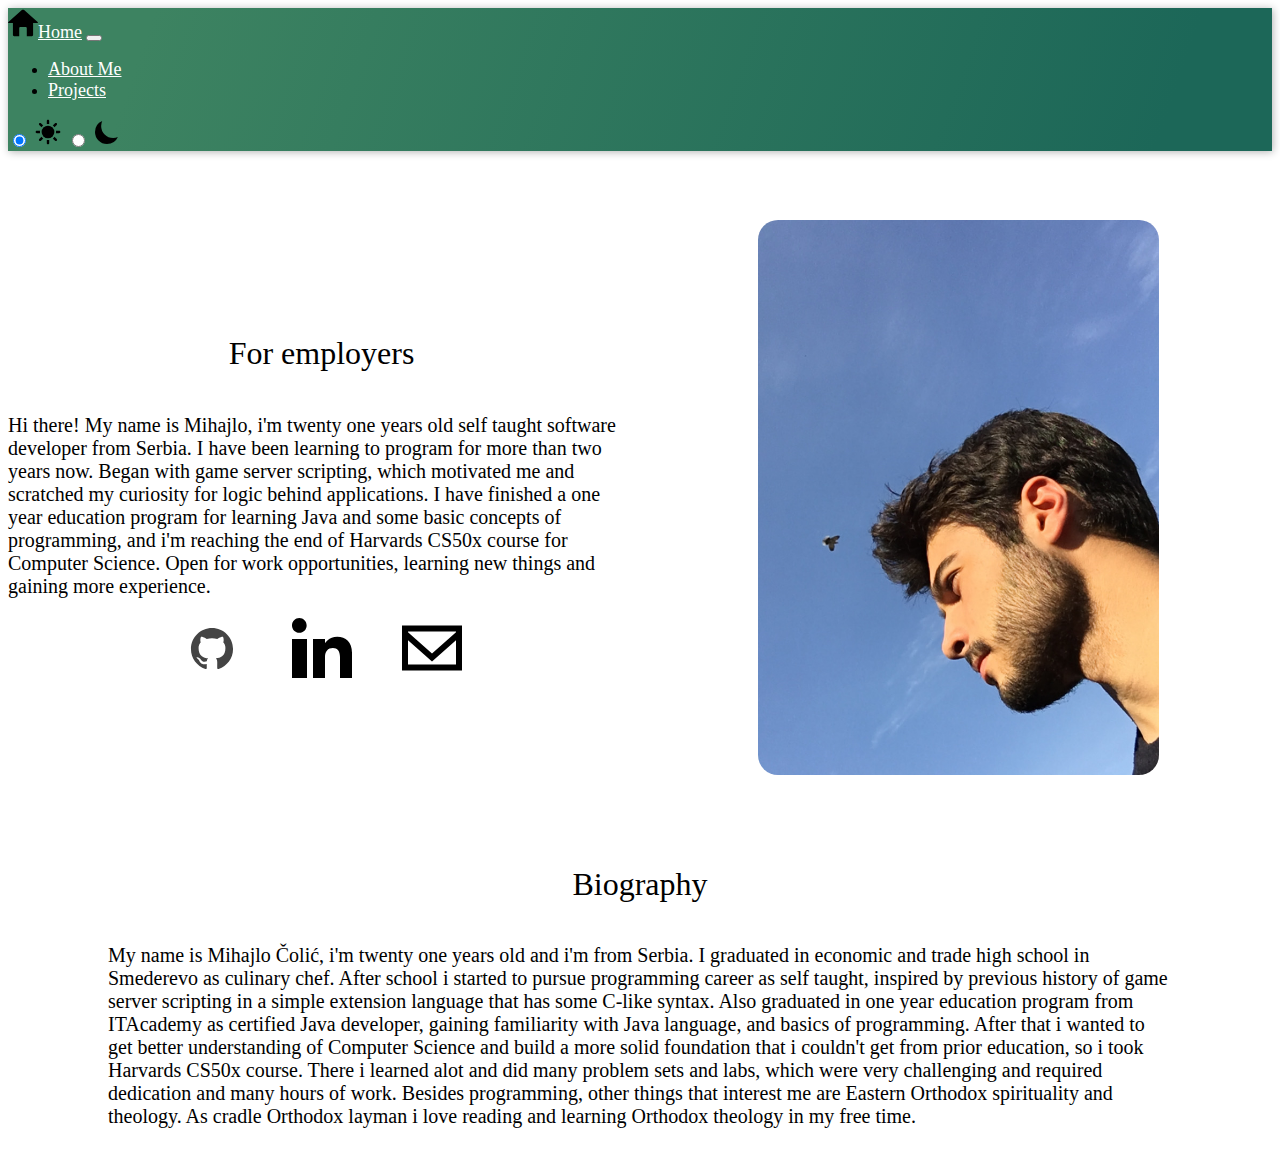
<file: index.html>
<!DOCTYPE html>
<html lang="en">
  <head>
    <link href="https://cdn.jsdelivr.net/npm/bootstrap@5.2.3/dist/css/bootstrap.min.css" rel="stylesheet" integrity="sha384-rbsA2VBKQhggwzxH7pPCaAqO46MgnOM80zW1RWuH61DGLwZJEdK2Kadq2F9CUG65" crossorigin="anonymous">
    <script src="https://cdn.jsdelivr.net/npm/bootstrap@5.2.3/dist/js/bootstrap.bundle.min.js" integrity="sha384-kenU1KFdBIe4zVF0s0G1M5b4hcpxyD9F7jL+jjXkk+Q2h455rYXK/7HAuoJl+0I4" crossorigin="anonymous"></script>
    <link href="css/index.css" rel="stylesheet">
    <title>About Me</title>
    <meta name="viewport" content="width=device-width, initial-scale=1">
  </head>
  <body>
    <div class="header">
      <nav class="navbar navbar-expand-lg">
          <div class="container-fluid">
            <a class="navbar-brand" href="home.html"><img src="./images/home.svg" alt="home-icon">Home</a>
            <button class="navbar-toggler" type="button" data-bs-toggle="collapse" data-bs-target="#navbarNav" aria-controls="navbarNav" aria-expanded="false" aria-label="Toggle navigation">
              <span class="navbar-toggler-icon"></span>
            </button>
            <div class="collapse navbar-collapse justify-content-center" id="navbarNav">
              <ul class="navbar-nav">
                <li class="nav-item">
                  <a class="nav-link active" aria-current="page" href="index.html">About Me</a>
                </li>
                <li class="nav-item">
                  <a class="nav-link" href="html/projects.html">Projects</a>
                </li>
                <!--<li class="nav-item">
                  <a class="nav-link" href="html/contact.html">Contact</a>
                </li>-->
              </ul>
            </div>
          </div>
          <div class="btn-group btn-group-sm" role="group" aria-label="Basic toggle button group" id="color-mode">
            <input type="radio" class="btn-check" name="btnradio" id="btn-light">
            <label class="btn btn-outline-light" for="btn-light" id="label-for-light"><img src="images/sun.svg" id="sun-icon" alt="sun-icon"></label>
            <input type="radio" class="btn-check" name="btnradio" id="btn-dark">
            <label class="btn btn-outline-light" for="btn-dark" id="label-for-dark"><img src="images/moon.svg" id="moon-icon" alt="moon-icon"></label>
          </div>
        </nav>
      </div>
      <main>
        <div class="container">
          <div class="for-employers">
            <h1>For employers</h1>
            <p>
              Hi there! My name is Mihajlo, i'm twenty one years old self taught software developer from Serbia.
              I have been learning to program for more than two years now.
              Began with game server scripting, which motivated me and scratched my curiosity for logic behind applications.
              I have finished a one year education program for learning Java and some basic concepts of programming, and i'm reaching the end of Harvards CS50x course for Computer Science.
              Open for work opportunities, learning new things and gaining more experience.
            </p>
            <div class="links">
              <a href="https://github.com/mihajlocolic" target="_blank" id="github-icon-link"><img id="github-icon" src="images/github-icon.svg"  alt="github-icon" height="60" width="60"></a>
              <a href="https://www.linkedin.com/in/%D0%BC%D0%B8%D1%85%D0%B0%D1%98%D0%BB%D0%BE-%D1%87%D0%BE%D0%BB%D0%B8%D1%9B-00519a225/" target="_blank" id="linkedin-icon-link"><img id="linkedin-icon" src="images/linkedin.svg"  alt="linkedin-icon" height="60" width="60"></a>
              <a href="mailto:colicmihajlo@gmail.com" target="_blank" id="email-icon-link"><img id="email-icon" src="images/email.svg" alt="email-icon" height="60" width="60"></a>
            </div>
          </div>
          <div class="my-image">
            <img class="my-picture img-fluid" src="images/me.png" alt="your-picture" id="your-photo">
          </div>


        </div>
      <div class="container-2">
        <div class="biography">
          <h1>Biography</h1>
          <p>
            My name is Mihajlo Čolić, i'm twenty one years old and i'm from Serbia. I graduated in economic and trade high school in Smederevo as culinary chef.
            After school i started to pursue programming career as self taught, inspired by previous history of game server scripting in a simple extension language that has some C-like syntax.
            Also graduated in one year education program from ITAcademy as certified Java developer, gaining familiarity with Java language, and basics of programming.
            After that i wanted to get better understanding of Computer Science and build a more solid foundation that i couldn't get from prior education, so i took Harvards CS50x course.
            There i learned alot and did many problem sets and labs, which were very challenging and required dedication and many hours of work.
            Besides programming, other things that interest me are Eastern Orthodox spirituality and theology. As cradle Orthodox layman i love reading and learning Orthodox theology in my free time.
          </p>
        </div>
      </div>
      </main>
      <script src="js/index.js"></script>
  </body>
</html>
</file>
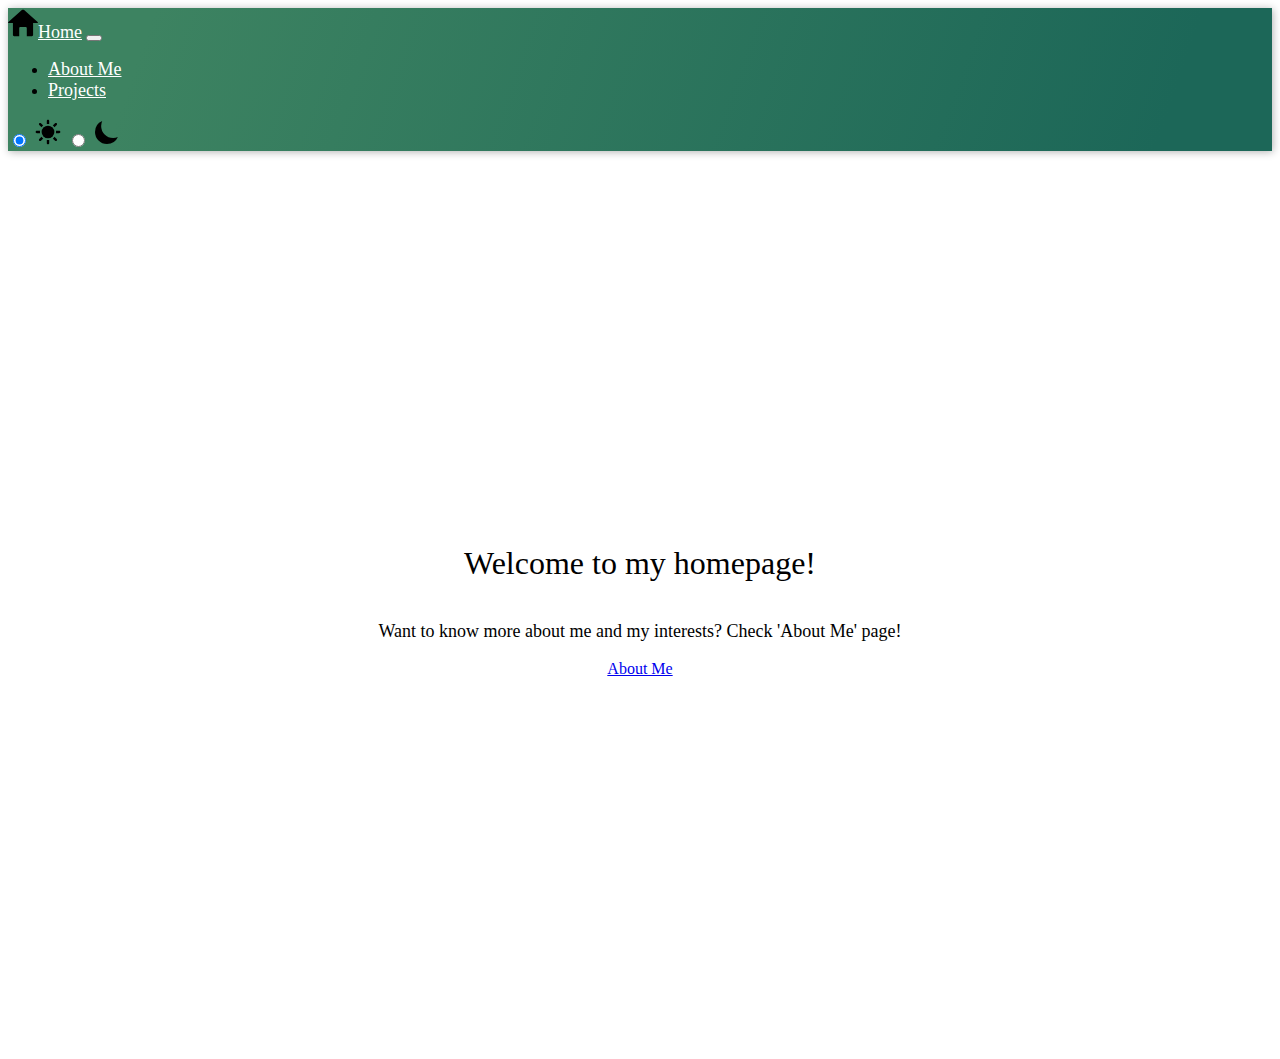
<file: home.html>
<!DOCTYPE html>
<html lang="en">
    <head>
        <title>Home</title>
        <link href="https://cdn.jsdelivr.net/npm/bootstrap@5.2.3/dist/css/bootstrap.min.css" rel="stylesheet" integrity="sha384-rbsA2VBKQhggwzxH7pPCaAqO46MgnOM80zW1RWuH61DGLwZJEdK2Kadq2F9CUG65" crossorigin="anonymous">
        <script src="https://cdn.jsdelivr.net/npm/bootstrap@5.2.3/dist/js/bootstrap.bundle.min.js" integrity="sha384-kenU1KFdBIe4zVF0s0G1M5b4hcpxyD9F7jL+jjXkk+Q2h455rYXK/7HAuoJl+0I4" crossorigin="anonymous"></script>
        <link href="css/home.css" rel="stylesheet">
        <meta name="viewport" content="width=device-width, initial-scale=1">
    </head>
    <body>
        <div class="header">
            <nav class="navbar navbar-expand-lg">
                <div class="container-fluid">
                  <a class="navbar-brand" href="home.html"><img src="images/home.svg" alt="home-icon" width="30" height="30">Home</a>
                  <button class="navbar-toggler" type="button" data-bs-toggle="collapse" data-bs-target="#navbarNav" aria-controls="navbarNav" aria-expanded="false" aria-label="Toggle navigation">
                    <span class="navbar-toggler-icon"></span>
                  </button>
                  <div class="collapse navbar-collapse justify-content-center" id="navbarNav">
                    <ul class="navbar-nav">
                      <li class="nav-item">
                        <a class="nav-link" aria-current="page" href="index.html">About Me</a>
                      </li>
                      <li class="nav-item">
                        <a class="nav-link" href="html/projects.html">Projects</a>
                      </li>
                      <!--<li class="nav-item">
                  <a class="nav-link" href="html/contact.html">Contact</a>
                </li>-->
                    </ul>
                  </div>
                </div>
                <div class="btn-group btn-group-sm" role="group" aria-label="Basic toggle button group" id="color-mode">
                  <input type="radio" class="btn-check" name="btnradio" id="btn-light">
                  <label class="btn btn-outline-light" for="btn-light" id="label-for-light"><img src="images/sun.svg" id="sun-icon" alt="sun-icon"></label>
                  <input type="radio" class="btn-check" name="btnradio" id="btn-dark">
                  <label class="btn btn-outline-light" for="btn-dark" id="label-for-dark"><img src="images/moon.svg" id="moon-icon" alt="moon-icon"></label>
                </div>
              </nav>
            </div>
            <main>
                <div class="content">
                    <div class="welcome-text">
                        <h1 id="welcome">Welcome to my homepage!</h1>
                    </div>
                    <div class="welcome-text2">
                      <p id="welcome2">Want to know more about me and my interests? Check 'About Me' page!</p>
                    </div>
                    <div class="button-links">
                        <a href="./index.html" class="btn btn-success btn-lg" tabindex="-1" role="button" aria-disabled="true">About Me</a>
                    </div>
                </div>
            </main>
            <script src="./js/home.js"></script>
    </body>
</html>
</file>
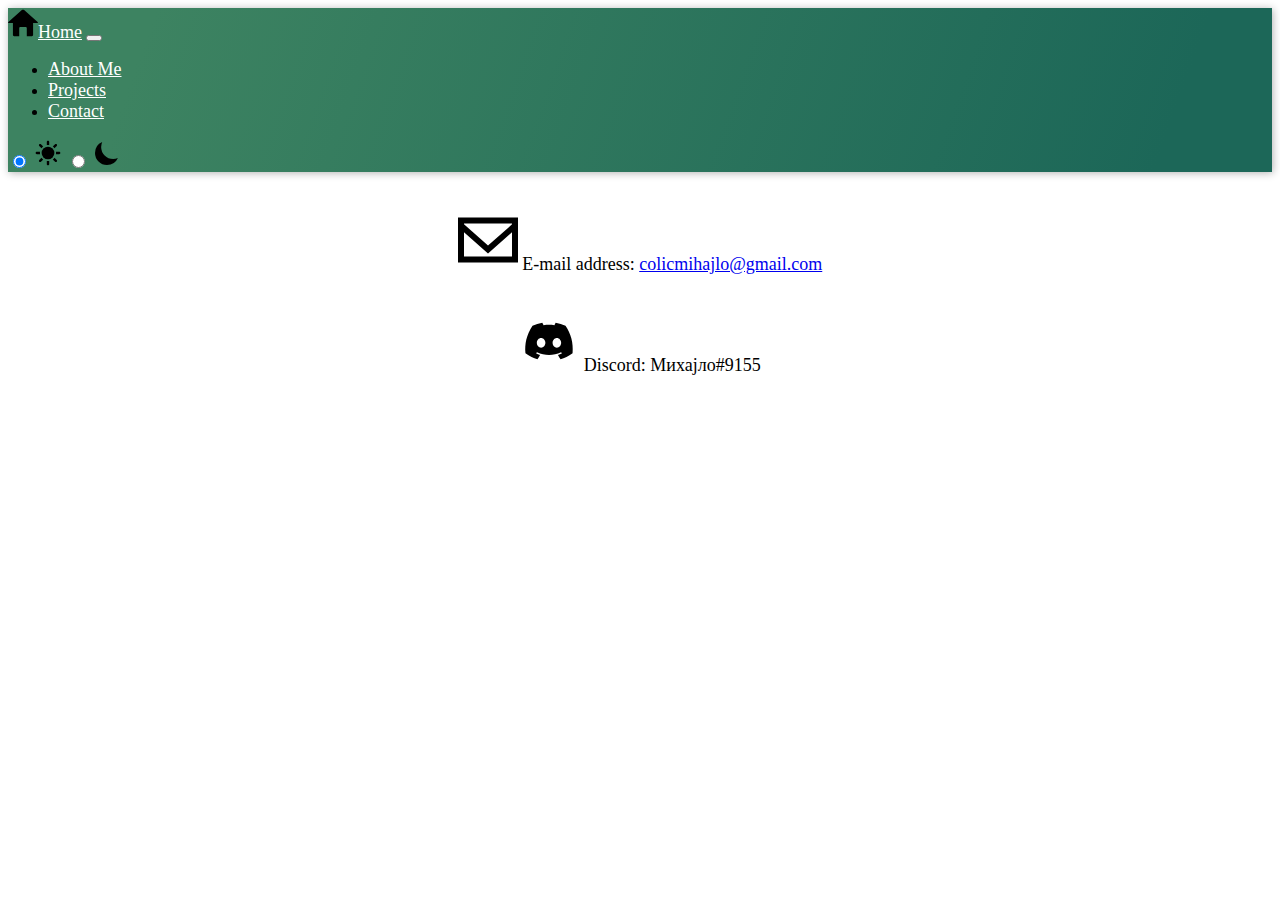
<file: html/contact.html>
<!DOCTYPE html>

<html lang="en">
    <head>
        <link href="https://cdn.jsdelivr.net/npm/bootstrap@5.2.3/dist/css/bootstrap.min.css" rel="stylesheet" integrity="sha384-rbsA2VBKQhggwzxH7pPCaAqO46MgnOM80zW1RWuH61DGLwZJEdK2Kadq2F9CUG65" crossorigin="anonymous">
        <script src="https://cdn.jsdelivr.net/npm/bootstrap@5.2.3/dist/js/bootstrap.bundle.min.js" integrity="sha384-kenU1KFdBIe4zVF0s0G1M5b4hcpxyD9F7jL+jjXkk+Q2h455rYXK/7HAuoJl+0I4" crossorigin="anonymous"></script>
        <meta name="viewport" content="width=device-width, initial-scale=1">
        <link href="../css/contact.css" rel="stylesheet">
        <title>Contact</title>
    </head>
    <body>
        <nav class="navbar navbar-expand-lg">
            <div class="container-fluid">
              <a class="navbar-brand" href="../home.html"><img src="../images/home.svg" alt="home-icon">Home</a>
              <button class="navbar-toggler" type="button" data-bs-toggle="collapse" data-bs-target="#navbarNav" aria-controls="navbarNav" aria-expanded="false" aria-label="Toggle navigation">
                <span class="navbar-toggler-icon"></span>
              </button>
              <div class="collapse navbar-collapse justify-content-center" id="navbarNav">
                <ul class="navbar-nav">
                  <li class="nav-item">
                    <a class="nav-link" aria-current="page" href="../index.html">About Me</a>
                  </li>
                  <li class="nav-item">
                    <a class="nav-link" href="projects.html">Projects</a>
                  </li>
                  <li class="nav-item">
                    <a class="nav-link active" href="contact.html">Contact</a>
                  </li>
                </ul>
              </div>
            </div>
            <div class="btn-group btn-group-sm" role="group" aria-label="Basic toggle button group" id="color-mode">
              <input type="radio" class="btn-check" name="btnradio" id="btn-light">
              <label class="btn btn-outline-light" for="btn-light" id="label-for-light"><img src="../images/sun.svg" id="sun-icon" alt="sun-icon"></label>
              <input type="radio" class="btn-check" name="btnradio" id="btn-dark">
              <label class="btn btn-outline-light" for="btn-dark" id="label-for-dark"><img src="../images/moon.svg" id="moon-icon" alt="moon-icon"></label>
            </div>
          </nav>
          <main>
            <div class="container">
              <div class="email">
                <p id="email" class="fw-light fs-3"><img src="../images/email.svg" alt="email-icon" height="60" width="60" id="email-icon"> E-mail address: <a href="mailto:colicmihajlo@gmail.com">colicmihajlo@gmail.com</a></p>
              </div>
              <div class="discord">

                <p id="social-media1" class="fw-light fs-3"><img src="../images/discord.svg" alt="discord-icon" height="60" width="60" id="discord-icon"> Discord: Михајло#9155</p>
              </div>
            </div>
          </main>
          <script src="../js/contact.js"></script>
    </body>
</html>
</file>
<file: css/index.css>
nav {
    background-image: linear-gradient( 109.6deg,  rgba(61,131,97,1) 11.2%, rgba(28,103,88,1) 91.1% );
    box-shadow: 1px 1px 8px RGBA(0, 0, 0, 0.3);
}

.navbar-brand, .nav-link {
    font-size: 18px;
    color: white;
}

.btn-group {
    margin-right: 1rem;
}

body {
    visibility: hidden;
}

h1 {
    font-weight: lighter;
}

p {
    font-size: 20px;
    font-weight: lighter;
}


.container {
    display: grid;
    grid-template-columns: 1fr 1fr;
    gap: 10px;
}


.for-employers {
    display: flex;
    flex-direction: column;
    justify-content: center;
    align-items: center;
}

.container-2 {
    display: flex;
    gap: 20px;
}

.links {
    display: flex;
    gap: 50px;
}


#linkedin-icon:hover {
    filter:opacity(75%);
}

#github-icon:hover {
    filter:opacity(75%);
}

#email-icon:hover {
    filter:opacity(75%);
}

.my-image {
    display: flex;
    justify-content: center;
    align-items: center;
}

.my-image img {
    max-width: 80%;
    max-height: 80%;
    border-radius: 20px;
}

.biography {
    display: flex;
    flex-direction: column;
    justify-content: center;
    align-items: center;
    margin-left: 100px;
    margin-right: 100px;
}

@media (max-width: 800px) {
    .container {
        display: flex;
        flex-direction: column;
    }
    .container-2 {
        display: flex;
        flex-direction: column;
    }
    .biography {
        display: flex;
        flex-direction: column;
        justify-content: center;
        align-items: center;
        margin-left: 10px;
        margin-right: 10px;
    }
}
</file>
<file: css/home.css>
nav {
    background-image: linear-gradient( 109.6deg,  rgba(61,131,97,1) 11.2%, rgba(28,103,88,1) 91.1% );
    box-shadow: 1px 1px 8px RGBA(0, 0, 0, 0.3);s
}

.navbar-brand, .nav-link {
    font-size: 18px;
    color: white;
}

.btn-group {
    margin-right: 1rem;
}

body {
   
    visibility: hidden;
}

h1 {
    font-weight: lighter;
    transition-timing-function: ease-out;
}

p {
    font-size: 18px;
    font-weight: lighter;
    transition-timing-function: ease-out;
}


.content {
    display: flex;
    flex-direction: column;
    justify-content: center;
    align-items: center;
    height: 100vh;
    opacity: 0;
    transition: opacity 2s ease-out;
}

.welcome-text, .welcome-text2 {
    display: flex;
    justify-content: center;
    align-items: center;
    flex-direction: column;
    gap: 10px;

}

.button-links {
    display: flex;
    justify-content: center;
    align-items: center;
}

@media only screen and (max-width: 800px) {
    .btn-group {
        margin-left: 1em;
    }
    .content {
        display: flex;
        flex-direction: column;
        justify-content: center;
        align-items: center;
        height: 100vh;
    }
    #welcome2 {
        text-align: center;
    }
}
</file>
<file: css/contact.css>
nav {
    background-image: linear-gradient( 109.6deg,  rgba(61,131,97,1) 11.2%, rgba(28,103,88,1) 91.1% );
    box-shadow: 1px 1px 8px RGBA(0, 0, 0, 0.3);s
}

.navbar-brand, .nav-link {
    font-size: 18px;
    color: white;
}

.btn-group {
    margin-right: 1rem;
}

body {
    visibility: hidden;

}

h1 {
    font-weight: lighter;
}

p {
    font-size: 18px;
    font-weight: lighter;
}

.container {
    display: flex;
    flex-direction: column;
    justify-content: center;
    align-items: center;
    margin-top: 20px;
}

@media (max-width: 800px) {
    .container {

        text-align: center;
    }
}
</file>
